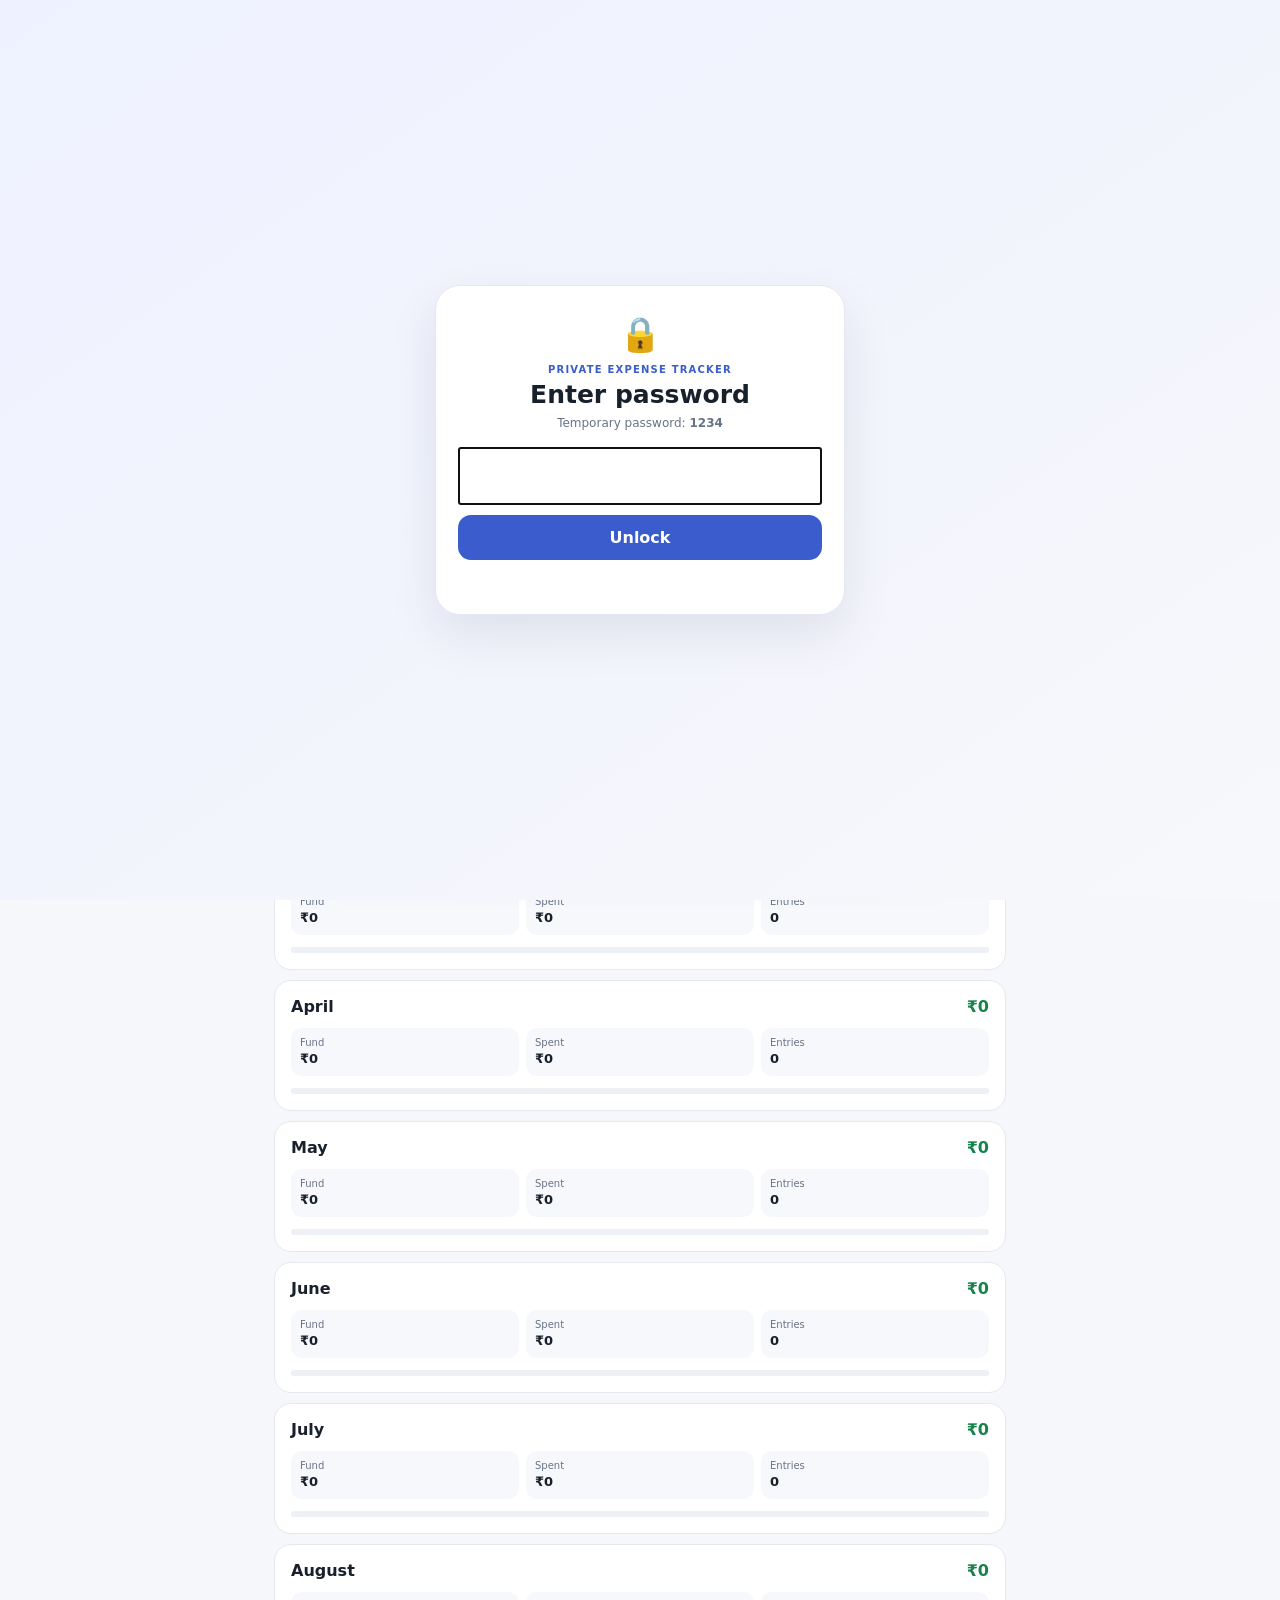
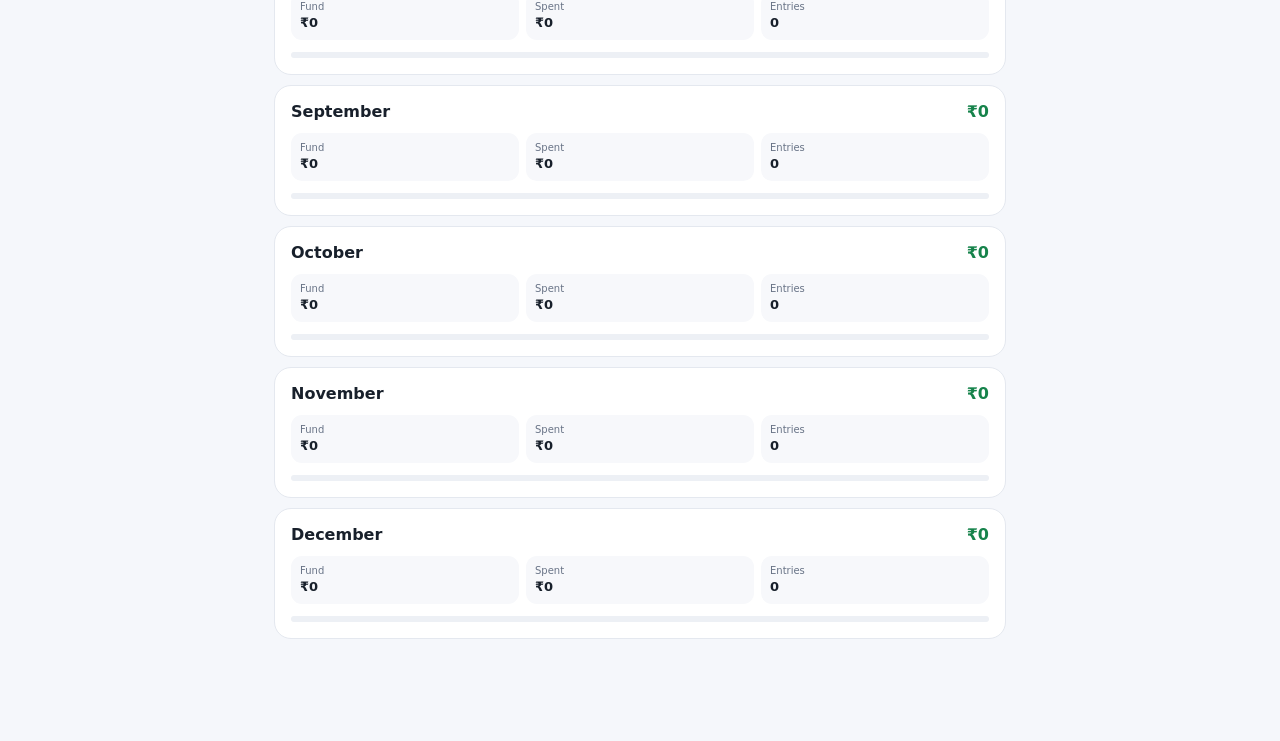
<file: index.html>
<!DOCTYPE html>
<html lang="en">
<head>
  <meta charset="UTF-8">
  <meta name="viewport" content="width=device-width, initial-scale=1.0, viewport-fit=cover">
  <title>2026 Finances</title>
  <link rel="manifest" href="manifest.json">
<meta name="theme-color" content="#ffffff">
  <link rel="stylesheet" href="style.css">
</head>
<body>
  <div id="lockScreen" class="lock-screen">
    <div class="lock-card">
      <div class="lock-icon">🔒</div>
      <div class="eyebrow">PRIVATE EXPENSE TRACKER</div>
      <h1>Enter password</h1>
      <p>Temporary password: <strong>1234</strong></p><input id="passwordInput" style="width:100%;font-size:20px;padding:15px;" type="text" inputmode="text" autocomplete="off">
      <button id="unlockBtn" class="primary-btn">Unlock</button>
      <div id="passwordError" class="password-error"></div>
    </div>
  </div>
  <div id="appShell">
  <header class="topbar">
    <div>
      <div class="eyebrow">YEARLY EXPENSE TRACKER</div>
      <h1>2026 Finances</h1>
    </div>
    <div class="top-actions"><button class="settings-btn" id="changePasswordBtn">🔐</button><button class="reset-btn" id="resetBtn">Reset</button></div>
  </header>

  <main>
    <section id="home" class="page active">
      <div class="hero">
        <span>Year-end balance</span>
        <strong id="homeBalance">₹0</strong>
        <small id="homeBalanceText">Add your monthly fund and expenses.</small>
      </div>
      <div class="stat-grid">
        <div class="stat-card"><span>Fund received</span><strong id="homeFund">₹0</strong></div>
        <div class="stat-card"><span>Total spent</span><strong id="homeSpent">₹0</strong></div>
      </div>
      <div class="backup-panel">
        <div>
          <div class="eyebrow">DATA SAFETY</div>
          <h2>Backup & Restore</h2>
          <p class="muted">Save your expense data to a file and restore it later on this phone.</p>
        </div>
        <div class="backup-actions">
          <button id="backupBtn" class="primary-btn">⬇ Backup Data</button>
          <button id="restoreBtn" class="secondary-btn">⬆ Restore Data</button>
          <input id="restoreFileInput" type="file" accept=".json,application/json" hidden>
        </div>
      </div>
      <div class="section-head"><h2>Monthly overview</h2></div>
      <div id="homeMonths" class="month-list"></div>
    </section>

    <section id="months" class="page">
      <div class="section-head">
        <div>
          <div class="eyebrow">JANUARY–DECEMBER</div>
          <h2>Monthly entries</h2>
        </div>
      </div>
      <p class="muted">Add expenses whenever they happen. Each category starts at ₹0 and keeps adding up.</p>
      <div id="monthCards" class="month-list"></div>
    </section>

    <section id="summary" class="page">
      <div class="section-head"><h2>Yearly summary</h2></div>
      <div class="summary-big">
        <div><span>Total fund received</span><strong id="summaryFund">₹0</strong></div>
        <div><span>Total expenditure</span><strong id="summarySpent">₹0</strong></div>
        <div><span>Final year-end balance</span><strong id="summaryBalance">₹0</strong></div>
      </div>
      <div class="section-head"><h2>Category totals</h2></div>
      <div id="categoryTotals" class="category-total-list"></div>
    </section>

    <section id="oldrecords" class="page">
      <div class="section-head">
        <div><div class="eyebrow">PREVIOUS YEARS</div><h2>Old Records</h2></div>
      </div>
      <p class="muted">Keep only the yearly totals for older years: total in, total out and balance.</p>
      <button id="addOldRecordBtn" class="primary-btn">+ Add old year</button>
      <div id="oldRecordsList" class="old-records-list"></div>
    </section>

    <section id="analytics" class="page">
      <div class="section-head">
        <div>
          <div class="eyebrow">BASED ON YOUR OWN HISTORY</div>
          <h2>Analytics AI</h2>
        </div>
      </div>
      <p class="muted">Spending is compared with your other entered months — not with fixed “ideal” amounts.</p>
      <div id="analyticsContent"></div>
    </section>
  </main>

  <nav class="bottom-nav">
    <button class="nav-btn active" data-page="home"><span>⌂</span><label>Home</label></button>
    <button class="nav-btn" data-page="months"><span>＋</span><label>Months</label></button>
    <button class="nav-btn" data-page="summary"><span>▤</span><label>Summary</label></button>
    <button class="nav-btn" data-page="analytics"><span>✦</span><label>Analytics</label></button>
    <button class="nav-btn" data-page="oldrecords"><span>↶</span><label>Old Records</label></button>
  </nav>

  <div id="passwordModal" class="modal hidden">
    <div class="modal-backdrop"></div>
    <div class="sheet">
      <div class="sheet-handle"></div>
      <div class="sheet-head">
        <div><div class="eyebrow">SECURITY</div><h2>Change password</h2></div>
        <button class="close-btn" id="closePasswordModal">×</button>
      </div>
      <label class="field-label">Current password</label>
      <input id="currentPasswordInput" class="money-input" type="password" autocomplete="current-password" placeholder="Current password">
      <label class="field-label old-label">New password</label>
      <input id="newPasswordInput" class="money-input" type="password" autocomplete="new-password" placeholder="New password">
      <label class="field-label old-label">Confirm new password</label>
      <input id="confirmPasswordInput" class="money-input" type="password" autocomplete="new-password" placeholder="Confirm new password">
      <div id="changePasswordError" class="password-error"></div>
      <button id="savePasswordBtn" class="primary-btn">Change password</button>
    </div>
  </div>

  <div id="oldModal" class="modal hidden">
    <div class="modal-backdrop"></div>
    <div class="sheet">
      <div class="sheet-handle"></div>
      <div class="sheet-head">
        <div><div class="eyebrow">OLD YEAR</div><h2 id="oldModalTitle">Add old record</h2></div>
        <button class="close-btn" id="closeOldModal">×</button>
      </div>
      <label class="field-label">Year</label>
      <input id="oldYearInput" class="money-input" type="number" min="1900" max="2099" placeholder="2025">
      <label class="field-label old-label">Total in</label>
      <input id="oldInInput" class="money-input" type="number" min="0" placeholder="₹0">
      <label class="field-label old-label">Total out</label>
      <input id="oldOutInput" class="money-input" type="number" min="0" placeholder="₹0">
      <button id="saveOldBtn" class="primary-btn">Save old record</button>
    </div>
  </div>

  <div id="modal" class="modal hidden">
    <div class="modal-backdrop"></div>
    <div class="sheet">
      <div class="sheet-handle"></div>
      <div class="sheet-head">
        <div>
          <div class="eyebrow">MONTHLY ENTRY</div>
          <h2 id="modalTitle">January</h2>
        </div>
        <button class="close-btn" id="closeModal">×</button>
      </div>

      <label class="field-label">Fund received for this month</label>
      <input id="fundInput" class="money-input" type="number" min="0" step="1" placeholder="₹0">

      <div class="entry-box">
        <div class="entry-title">Add an expense</div>
        <p class="muted small">Enter one expense at a time. It will be added to the selected category.</p>
        <select id="categoryInput" class="select-input"></select>
        <input id="expenseInput" class="money-input" type="number" min="0" step="1" placeholder="₹0">
        <button id="addExpenseBtn" class="primary-btn">Add expense</button>
      </div>

      <div class="section-head compact">
        <h3>Running totals</h3>
        <span id="entryCount" class="pill">0 entries</span>
      </div>
      <div id="runningTotals" class="running-totals"></div>

      <div class="live-total">
        <div><span>Total expense</span><strong id="liveTotal">₹0</strong></div>
        <div><span>Balance</span><strong id="liveBalance">₹0</strong></div>
      </div>

      <div class="section-head compact"><h3>Recent entries</h3></div>
      <div id="entryList" class="entry-list"></div>

      <button id="saveMonthBtn" class="primary-btn save-btn">Save month</button>
    </div>
  </div>

  <script src="script.js"></script>
</div>
</body>
</html>
</file>
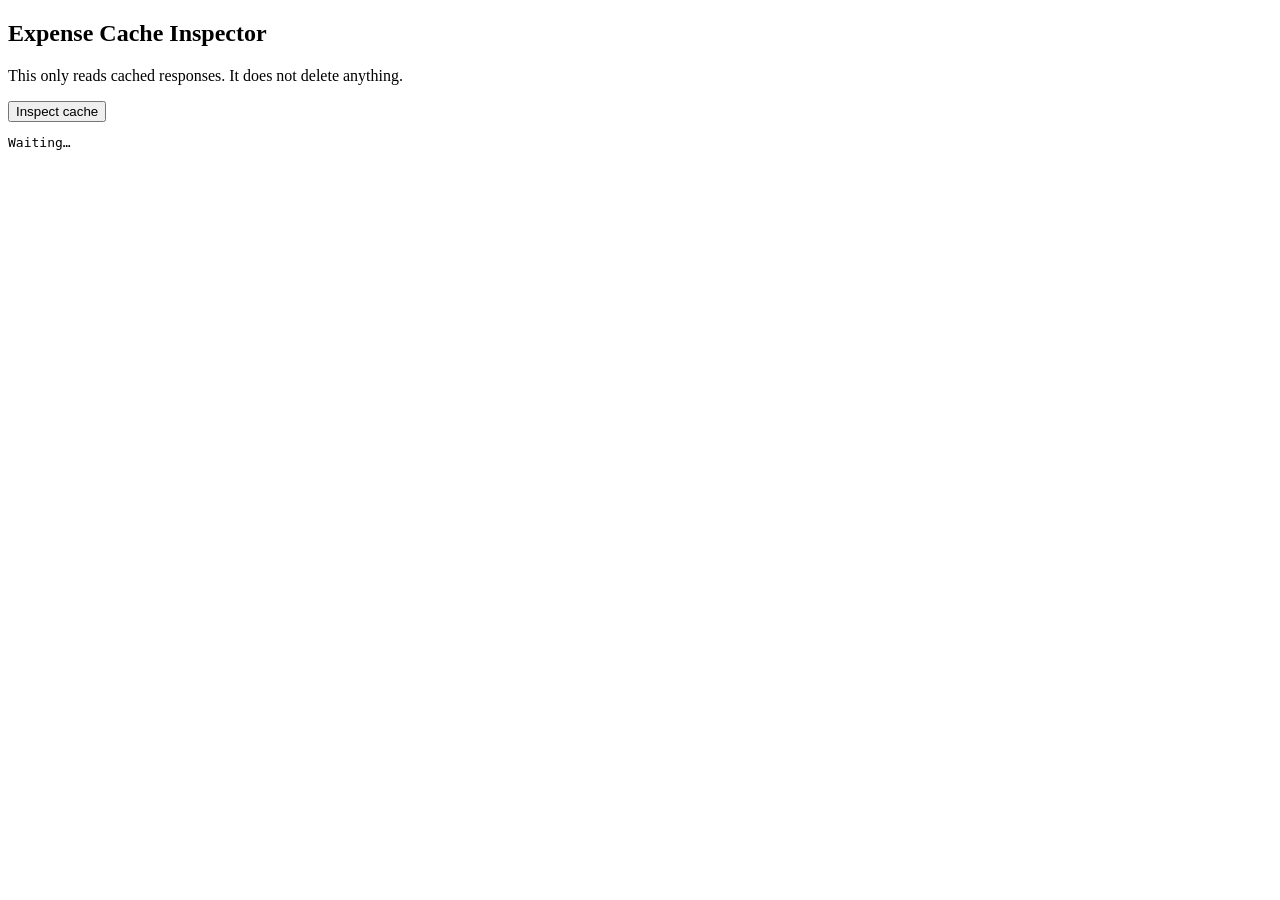
<file: diagnose.html>
<!DOCTYPE html>
<html lang="en">
<head>
  <meta charset="UTF-8">
  <meta name="viewport" content="width=device-width, initial-scale=1">
  <title>Expense Cache Inspector</title>
</head>
<body>
  <h2>Expense Cache Inspector</h2>
  <p>This only reads cached responses. It does not delete anything.</p>
  <button id="check">Inspect cache</button>
  <pre id="result">Waiting…</pre>

  <script>
    document.getElementById("check").onclick = async function () {
      const out = document.getElementById("result");
      const lines = [];

      try {
        const names = await caches.keys();

        if (!names.length) {
          out.textContent = "No caches found.";
          return;
        }

        for (const name of names) {
          const cache = await caches.open(name);
          const requests = await cache.keys();

          lines.push("CACHE: " + name);
          lines.push("Cached items: " + requests.length);

          for (const request of requests) {
            const response = await cache.match(request);
            let size = "unknown";

            if (response) {
              try {
                const copy = response.clone();
                const blob = await copy.blob();
                size = blob.size + " bytes";
              } catch (e) {}
            }

            lines.push(request.url + " — " + size);
          }

          lines.push("");
        }

        out.textContent = lines.join("\n");
      } catch (e) {
        out.textContent = "Could not inspect cache: " + e.message;
      }
    };
  </script>
</body>
</html>
</file>
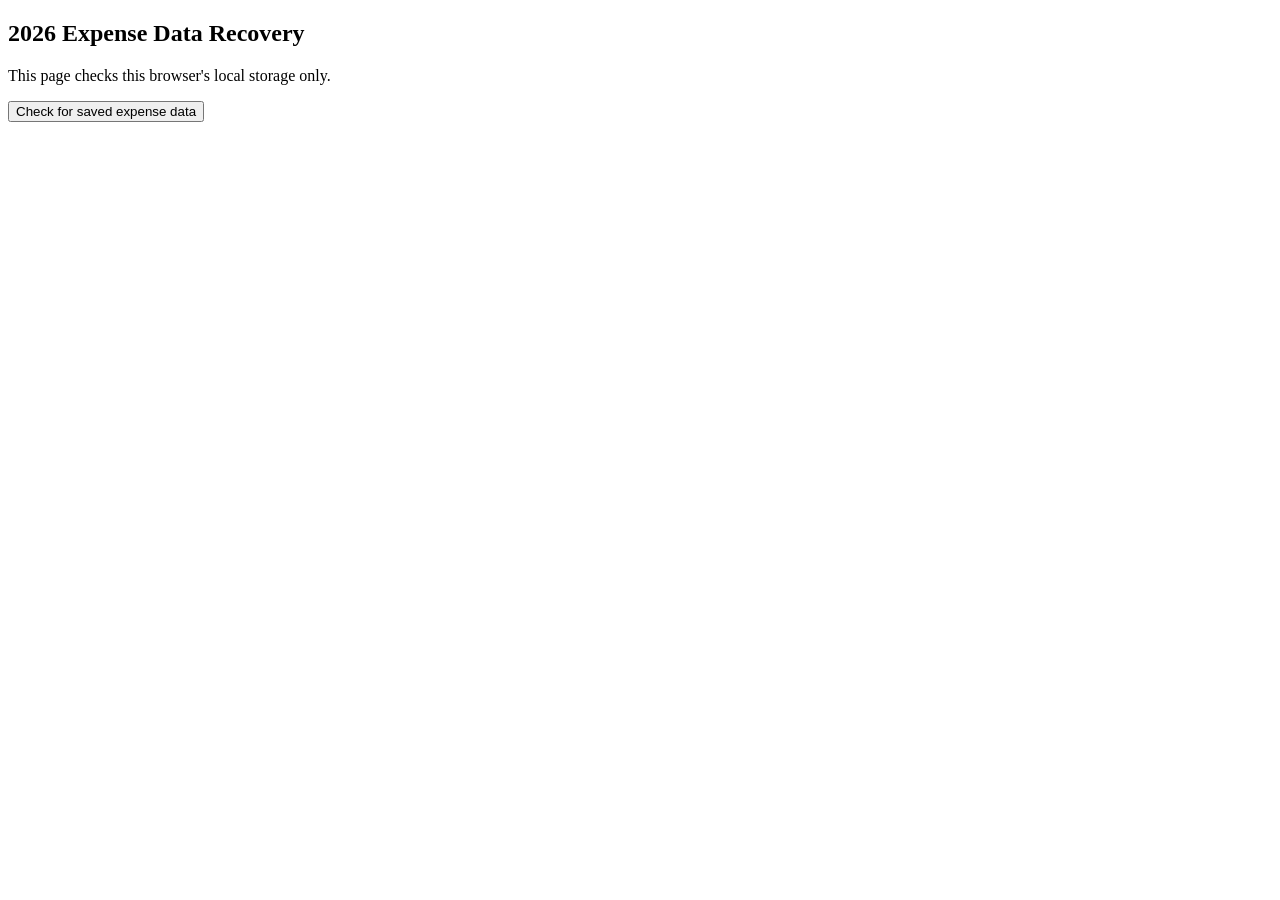
<file: recover.html>
<!DOCTYPE html>
<html lang="en">
<head>
  <meta charset="UTF-8">
  <meta name="viewport" content="width=device-width, initial-scale=1">
  <title>Expense Data Recovery</title>
</head>
<body>
  <h2>2026 Expense Data Recovery</h2>
  <p>This page checks this browser's local storage only.</p>
  <button id="check">Check for saved expense data</button>
  <p id="result"></p>

  <script>
    document.getElementById("check").onclick = function () {
      const key = "yearlyExpenseTracker2026";
      const saved = localStorage.getItem(key);
      const result = document.getElementById("result");

      if (!saved) {
        result.textContent =
          "No data found under the expense tracker's storage key in this browser.";
        return;
      }

      try {
        const data = JSON.parse(saved);
        const months = Array.isArray(data.months) ? data.months : [];
        const entries = months.reduce(
          (total, month) =>
            total + (Array.isArray(month.entries) ? month.entries.length : 0),
          0
        );

        result.textContent =
          "Stored data found. Months: " + months.length +
          ". Entries: " + entries + ". Preparing backup…";

        const blob = new Blob([saved], { type: "application/json" });
        const url = URL.createObjectURL(blob);
        const link = document.createElement("a");
        link.href = url;
        link.download = "Expense_Recovery.json";
        document.body.appendChild(link);
        link.click();
        link.remove();
        setTimeout(() => URL.revokeObjectURL(url), 10000);
      } catch (error) {
        result.textContent =
          "Stored data exists, but it could not be read as valid JSON.";
      }
    };
  </script>
</body>
</html>
</file>
<file: style.css>
*{box-sizing:border-box}
:root{--bg:#f5f7fb;--card:#fff;--text:#18202b;--muted:#687386;--line:#e4e8ef;--accent:#3b5ccc;--accent2:#eef1ff;--positive:#16834b;--negative:#c43c3c}
body{margin:0;background:var(--bg);color:var(--text);font-family:Inter,system-ui,-apple-system,BlinkMacSystemFont,"Segoe UI",sans-serif;padding-bottom:82px}
button,input,select{font:inherit}
.topbar{padding:22px 18px 12px;background:var(--card);border-bottom:1px solid var(--line);display:flex;justify-content:space-between;align-items:center}
h1,h2,h3,p{margin:0}.topbar h1{font-size:25px}.eyebrow{font-size:10px;font-weight:800;letter-spacing:.12em;color:var(--accent);margin-bottom:5px}
.reset-btn,.close-btn{border:0;background:#f0f2f6;border-radius:12px;padding:9px 12px;color:var(--muted);font-weight:700}
main{max-width:760px;margin:auto;padding:14px 14px 20px}.page{display:none}.page.active{display:block}
.hero{background:linear-gradient(135deg,#273a8f,#5368d8);color:white;border-radius:22px;padding:24px;margin-bottom:12px;box-shadow:0 10px 25px #263b9022}.hero span{font-size:13px;opacity:.85}.hero strong{display:block;font-size:35px;margin:7px 0}.hero small{opacity:.82}
.stat-grid{display:grid;grid-template-columns:1fr 1fr;gap:10px}.stat-card,.summary-big>div,.category-total,.month-card,.insight{background:var(--card);border:1px solid var(--line);border-radius:17px;padding:16px}.stat-card span,.summary-big span{display:block;color:var(--muted);font-size:12px}.stat-card strong{font-size:20px;display:block;margin-top:5px}
.section-head{display:flex;justify-content:space-between;align-items:center;margin:22px 2px 10px}.section-head h2{font-size:20px}.section-head h3{font-size:15px}.compact{margin-top:15px}
.muted{color:var(--muted);font-size:13px;line-height:1.45;margin-bottom:12px}.small{font-size:12px}
.month-list{display:grid;gap:10px}.month-card{cursor:pointer}.month-card:active{transform:scale(.99)}.month-top{display:flex;justify-content:space-between;align-items:center}.month-name{font-weight:800}.month-balance{font-weight:800}.positive{color:var(--positive)}.negative{color:var(--negative)}
.month-meta{display:grid;grid-template-columns:repeat(3,1fr);gap:7px;margin-top:12px}.month-meta div{background:#f7f8fb;border-radius:11px;padding:9px}.month-meta span{display:block;font-size:10px;color:var(--muted)}.month-meta strong{font-size:13px}
.progress{height:6px;background:#edf0f5;border-radius:99px;margin-top:12px;overflow:hidden}.progress>i{display:block;height:100%;background:var(--accent);border-radius:99px}
.bottom-nav{position:fixed;z-index:20;bottom:0;left:0;right:0;background:#fff;border-top:1px solid var(--line);display:grid;grid-template-columns:repeat(4,1fr);padding:7px 8px max(7px,env(safe-area-inset-bottom));box-shadow:0 -5px 20px #0000000a}.nav-btn{border:0;background:none;color:#7b8492;padding:6px 2px;border-radius:12px}.nav-btn.active{color:var(--accent);background:var(--accent2)}.nav-btn span{display:block;font-size:19px;line-height:20px}.nav-btn label{display:block;font-size:10px;font-weight:700;margin-top:2px}
.modal{position:fixed;inset:0;z-index:50}.modal.hidden{display:none}.modal-backdrop{position:absolute;inset:0;background:#0d1428aa}.sheet{position:absolute;left:0;right:0;bottom:0;max-height:94vh;overflow:auto;background:#fff;border-radius:25px 25px 0 0;padding:9px 16px 28px;box-shadow:0 -10px 35px #0002}.sheet-handle{width:45px;height:5px;background:#d9dde5;border-radius:99px;margin:2px auto 13px}.sheet-head{display:flex;justify-content:space-between;align-items:center;margin-bottom:17px}.sheet-head h2{font-size:23px}
.field-label{font-size:12px;font-weight:800;color:var(--muted);display:block;margin-bottom:7px}.money-input,.select-input{width:100%;border:1px solid var(--line);background:#f9fafc;border-radius:13px;padding:13px;font-size:16px;outline:none}.money-input:focus,.select-input:focus{border-color:var(--accent);box-shadow:0 0 0 3px #3b5ccc15}
.entry-box{background:#f7f8fc;border:1px solid var(--line);border-radius:17px;padding:14px;margin-top:14px}.entry-title{font-weight:800;margin-bottom:2px}.entry-box .money-input{margin-top:8px}.entry-box .select-input{margin-top:9px}.primary-btn{border:0;width:100%;background:var(--accent);color:white;border-radius:13px;padding:13px;font-weight:800;margin-top:10px}.save-btn{margin-top:18px}
.running-totals{display:grid;grid-template-columns:1fr 1fr;gap:8px}.running-item{background:#f8f9fb;border-radius:12px;padding:10px}.running-item span{display:block;font-size:10px;color:var(--muted)}.running-item strong{font-size:14px}
.live-total{display:grid;grid-template-columns:1fr 1fr;gap:9px;margin-top:12px}.live-total>div{border-radius:15px;padding:13px;background:#f0f2f8}.live-total span{font-size:11px;color:var(--muted);display:block}.live-total strong{font-size:19px;display:block;margin-top:3px}
.pill{background:#eef1ff;color:var(--accent);border-radius:99px;padding:5px 8px;font-size:10px;font-weight:800}.entry-list{display:grid;gap:6px}.entry-row{display:flex;justify-content:space-between;align-items:center;background:#fafafa;border:1px solid var(--line);border-radius:11px;padding:9px 10px;font-size:12px}.entry-row small{color:var(--muted)}.delete-entry{border:0;background:#f0f1f4;border-radius:8px;padding:4px 7px;color:var(--muted)}
.summary-big{display:grid;gap:10px}.summary-big strong{display:block;font-size:25px;margin-top:4px}.category-total-list{display:grid;gap:8px}.category-total{display:flex;justify-content:space-between;align-items:center}.category-total span{font-size:13px}.category-total strong{font-size:15px}
.insight{margin-bottom:10px}.insight h3{font-size:14px;margin-bottom:5px}.insight p{font-size:12px;color:var(--muted);line-height:1.45}.tag{display:inline-block;font-size:9px;font-weight:900;letter-spacing:.06em;border-radius:99px;padding:4px 7px;margin-bottom:7px;background:#eef1ff;color:var(--accent)}.tag.good{background:#e9f7ef;color:var(--positive)}.tag.watch{background:#fff5df;color:#946000}.tag.alert{background:#fdeaea;color:var(--negative)}
.empty{background:var(--card);border:1px dashed var(--line);border-radius:16px;padding:18px;text-align:center;color:var(--muted);font-size:13px}
@media(min-width:700px){.bottom-nav{left:50%;right:auto;transform:translateX(-50%);width:600px;border:1px solid var(--line);border-bottom:0;border-radius:18px 18px 0 0}.sheet{left:50%;right:auto;width:620px;transform:translateX(-50%);border:1px solid var(--line)}}

.lock-screen{position:fixed;z-index:100;inset:0;background:linear-gradient(145deg,#eef1ff,#f7f8fb);display:flex;align-items:center;justify-content:center;padding:22px}
.lock-screen.hidden{display:none}.lock-card{width:min(410px,100%);background:#fff;border:1px solid #e4e8ef;border-radius:25px;padding:28px 22px;box-shadow:0 20px 50px #17234a18;text-align:center}.lock-icon{font-size:34px;margin-bottom:10px}.lock-card h1{font-size:25px;margin:4px 0 7px}.lock-card p{font-size:12px;color:#687386;margin-bottom:17px}.lock-card .money-input{text-align:center}.password-error{height:18px;color:#c43c3c;font-size:11px;font-weight:700;margin-top:8px}
.old-label{margin-top:13px}.old-records-list{display:grid;gap:10px;margin-top:12px}.old-record{background:#fff;border:1px solid #e4e8ef;border-radius:17px;padding:16px}.old-record-top{display:flex;justify-content:space-between;align-items:center}.old-record-year{font-size:17px;font-weight:800}.old-record-balance{font-size:16px;font-weight:800}.old-record-meta{display:grid;grid-template-columns:1fr 1fr 1fr;gap:7px;margin-top:11px}.old-record-meta div{background:#f7f8fb;border-radius:10px;padding:8px}.old-record-meta span{display:block;font-size:9px;color:#687386}.old-record-meta strong{font-size:12px}.old-actions{display:flex;gap:7px;margin-top:10px}.old-actions button{flex:1;border:0;border-radius:10px;padding:8px;font-size:11px;font-weight:800;background:#f0f2f6;color:#687386}

.top-actions{display:flex;gap:7px;align-items:center}.settings-btn{border:0;background:#f0f2f6;border-radius:12px;padding:9px 11px;color:#687386;font-weight:800}

.backup-panel{
  margin:16px 0 22px;
  padding:18px;
  border:1px solid #e6e8ee;
  border-radius:20px;
  background:#fff;
  box-shadow:0 8px 24px rgba(20,24,40,.06);
}
.backup-panel h2{margin:3px 0 5px;font-size:20px}
.backup-actions{display:grid;grid-template-columns:1fr 1fr;gap:10px;margin-top:14px}
.secondary-btn{
  width:100%;padding:13px 14px;border:1px solid #d9dce5;border-radius:14px;
  background:#f7f8fb;color:#20242d;font-weight:700;font-size:15px;cursor:pointer;
}
.backup-actions .primary-btn{margin:0}
@media(max-width:420px){
  .backup-actions{grid-template-columns:1fr}
}
</file>
